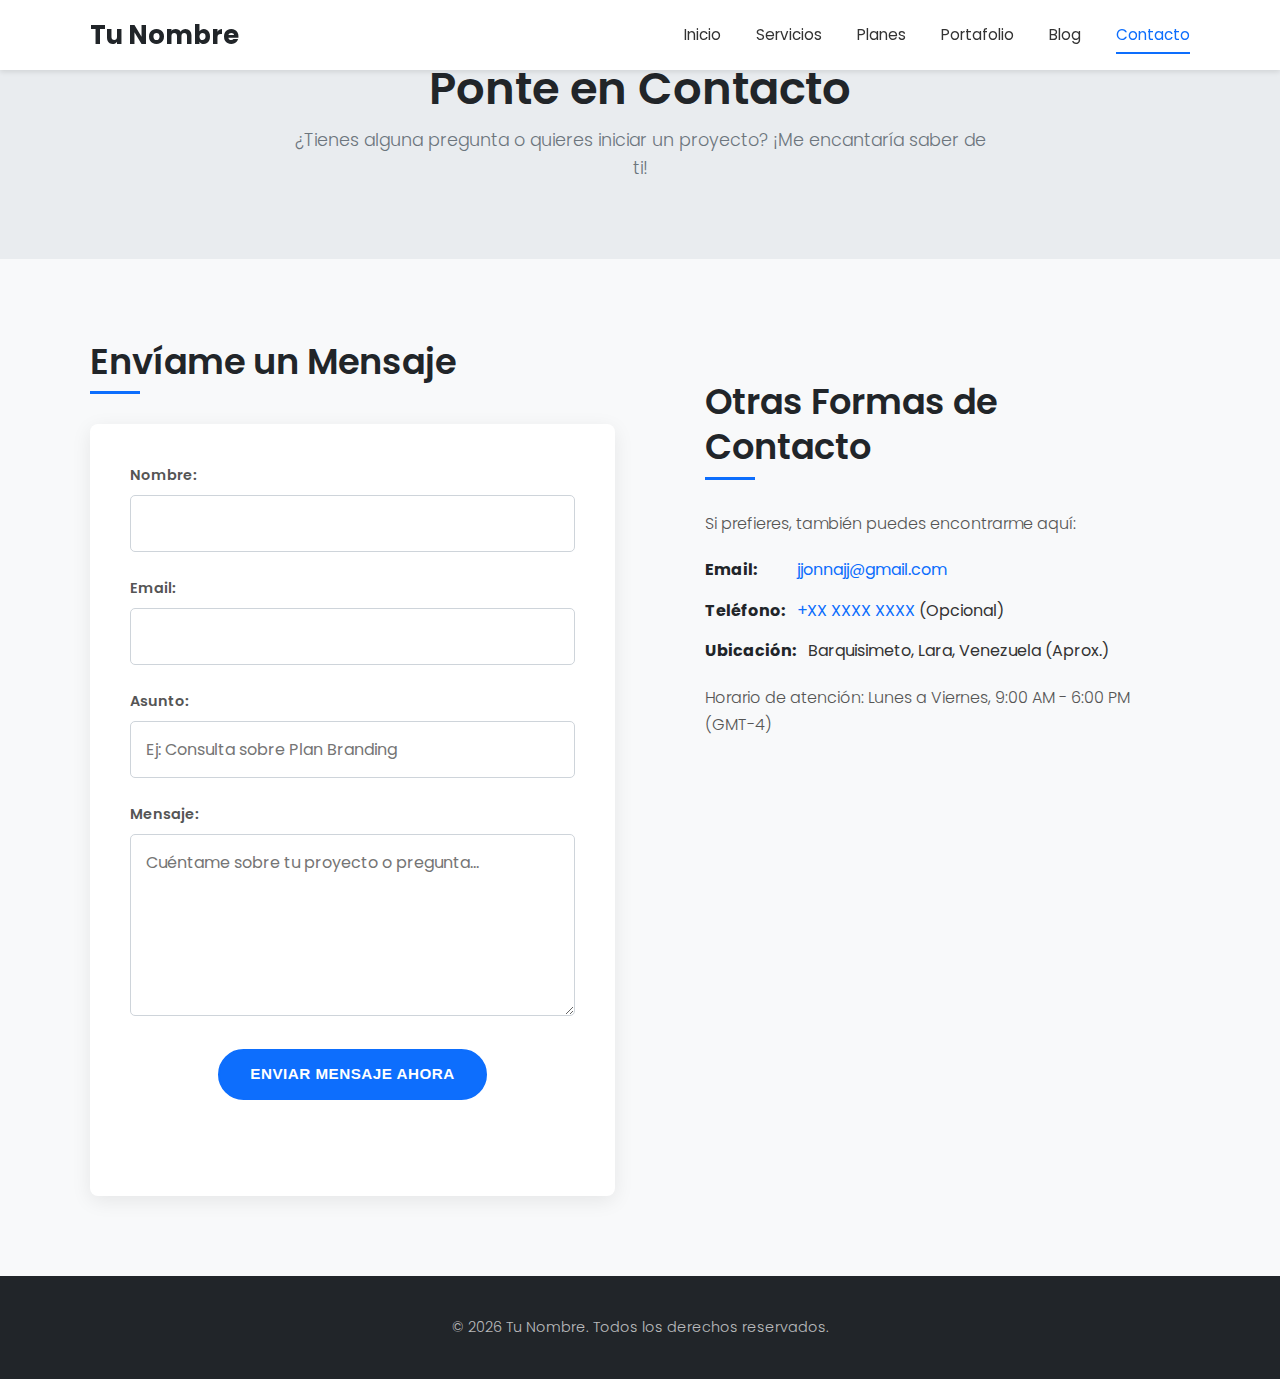
<file: contact.html>
<!DOCTYPE html>
<html lang="es">
<head>
    <meta charset="UTF-8">
    <meta name="viewport" content="width=device-width, initial-scale=1.0">
    <title>Contacto - Tu Nombre</title>
    <link rel="stylesheet" href="css/style.css">
    <link rel="preconnect" href="https://fonts.googleapis.com">
    <link rel="preconnect" href="https://fonts.gstatic.com" crossorigin>
    <link href="https://fonts.googleapis.com/css2?family=Poppins:wght@300;400;600;700&display=swap" rel="stylesheet">
</head>
<body>

    <header id="main-header">
        <div class="container">
            <div class="logo">
                <a href="index.html">Tu Nombre</a>
            </div>
            <nav class="desktop-nav">
                <ul>
                    <li><a href="index.html">Inicio</a></li>
                    <li><a href="index.html#services">Servicios</a></li>
                    <li><a href="index.html#plans">Planes</a></li>
                    <li><a href="portfolio.html">Portafolio</a></li>
                    <li><a href="blog.html">Blog</a></li>
                    <li><a href="contact.html" class="active">Contacto</a></li>
                </ul>
            </nav>
             <button class="hamburger-btn" aria-label="Toggle Navigation" aria-expanded="false">
                <span></span><span></span><span></span>
            </button>
            <div class="mobile-nav">
                 <ul>
                    <li><a href="index.html">Inicio</a></li>
                    <li><a href="index.html#services">Servicios</a></li>
                    <li><a href="index.html#plans">Planes</a></li>
                    <li><a href="portfolio.html">Portafolio</a></li>
                    <li><a href="blog.html">Blog</a></li>
                    <li><a href="contact.html">Contacto</a></li>
                </ul>
            </div>
        </div>
    </header>
    <main>
        <section class="page-title-section">
            <div class="container">
                <h1 class="animate-on-scroll fade-in">Ponte en Contacto</h1>
                <p class="animate-on-scroll fade-in-up" style="--delay: 0.1s;">¿Tienes alguna pregunta o quieres iniciar un proyecto? ¡Me encantaría saber de ti!</p>
            </div>
        </section>

        <section id="contact" class="contact-page-section">
            <div class="container">
                <div class="contact-wrapper"> <div class="contact-form-column">
                        <h2 class="animate-on-scroll fade-in">Envíame un Mensaje</h2>
                        <form id="contact-form" class="contact-form animate-on-scroll fade-in-up"
                              action="https://formspree.io/f/TU_ENDPOINT_FORMSPREE_AQUI"
                              method="POST">
                             <div class="form-group">
                                 <label for="name">Nombre:</label>
                                 <input type="text" id="name" name="name" required>
                             </div>
                             <div class="form-group">
                                 <label for="email">Email:</label>
                                 <input type="email" id="email" name="email" required>
                             </div>
                              <div class="form-group">
                                 <label for="subject">Asunto:</label>
                                 <input type="text" id="subject" name="_subject" placeholder="Ej: Consulta sobre Plan Branding">
                             </div>
                             <div class="form-group">
                                 <label for="message">Mensaje:</label>
                                 <textarea id="message" name="message" rows="6" required placeholder="Cuéntame sobre tu proyecto o pregunta..."></textarea>
                             </div>
                             <input type="hidden" name="_replyto" value="%email"> <input type="hidden" id="plan_interes" name="plan_interes" value="">

                             <div class="text-center">
                                <button type="submit" class="btn btn-primary" id="submit-button">Enviar Mensaje Ahora</button>
                             </div>
                              <p id="form-status" class="form-status-message"></p>
                        </form>
                    </div>

                    <div class="contact-info-column animate-on-scroll fade-in-up" style="--delay: 0.2s;">
                        <h2>Otras Formas de Contacto</h2>
                        <p>Si prefieres, también puedes encontrarme aquí:</p>
                        <ul>
                            <li><strong>Email:</strong> <a href="mailto:jjonnajj@gmail.com">jjonnajj@gmail.com</a></li>
                            <li><strong>Teléfono:</strong> <a href="tel:+XX XXXX XXXX">+XX XXXX XXXX</a> (Opcional)</li>
                            <li><strong>Ubicación:</strong> Barquisimeto, Lara, Venezuela (Aprox.)</li>
                        </ul>
                        <p>Horario de atención: Lunes a Viernes, 9:00 AM - 6:00 PM (GMT-4)</p>
                         </div>

                </div>
            </div>
        </section>
    </main>

    <footer class="footer">
        <div class="container">
            <p>&copy; <span id="year"></span> Tu Nombre. Todos los derechos reservados.</p>
        </div>
    </footer>
    <script src="js/script.js"></script>
</body>
</html>
</file>
<file: css/style.css>
/* scss/style.scss */
/* 1. Variables y Configuraciones */
/* scss/partials/_variables.scss */
/* (Las variables Sass no aparecen directamente en CSS, se usan en las reglas) */
/* 2. Base y Reset */
/* scss/partials/_base.scss */
*,
*::before,
*::after {
  margin: 0;
  padding: 0;
  box-sizing: border-box;
}

html {
  scroll-behavior: smooth;
  font-size: 16px; /* Base font size */
}

body {
  font-family: "Poppins", sans-serif;
  line-height: 1.6;
  color: #333;
  background-color: #f8f9fa;
  /* padding-top: 70px; Evita padding fijo, el header manejará su espacio */
  overflow-x: hidden; /* Previene scroll horizontal indeseado */
}
body.nav-active {
  overflow: hidden; /* Previene scroll cuando el menú móvil está abierto */
}

.container {
  max-width: 1140px;
  margin: 0 auto;
  padding: 0 20px;
}

h1, h2, h3, h4, h5, h6 {
  font-family: "Poppins", sans-serif;
  font-weight: 600;
  margin-bottom: 1rem;
  line-height: 1.3;
  color: #212529;
}

h1 {
  font-size: 2.8rem;
}

h2 {
  font-size: 2.2rem;
}

h3 {
  font-size: 1.5rem;
}

p {
  margin-bottom: 1rem;
  font-weight: 300;
}

a {
  text-decoration: none;
  color: #0d6efd;
  transition: color 0.3s ease;
}
a:hover {
  color: #0a58ca;
}

img {
  max-width: 100%;
  height: auto;
  display: block;
}

section {
  padding: 80px 0;
  position: relative; /* Para posibles elementos ::before/::after */
}

.alternate-bg {
  background-color: #ffffff;
}

.section-title {
  text-align: center;
  margin-bottom: 50px;
  position: relative;
  padding-bottom: 15px;
}
.section-title::after {
  content: "";
  position: absolute;
  bottom: 0;
  left: 50%;
  transform: translateX(-50%);
  width: 70px;
  height: 4px;
  background-color: #0d6efd;
  border-radius: 2px;
}

.page-title-section {
  padding: 60px 0;
  text-align: center;
  background-color: #e9ecef; /* Fondo suave para títulos */
}
.page-title-section h1 {
  margin-bottom: 0.5rem;
}
.page-title-section p {
  font-size: 1.1rem;
  color: #6c757d;
  max-width: 700px;
  margin-left: auto;
  margin-right: auto;
}

.text-center {
  text-align: center;
}

/* 3. Componentes y Secciones */
/* scss/partials/_buttons.scss */
.btn {
  display: inline-block;
  padding: 12px 30px;
  border-radius: 50px; /* Botones más redondeados */
  font-weight: 600;
  font-size: 0.95rem;
  text-align: center;
  text-transform: uppercase; /* Mayúsculas para botones */
  letter-spacing: 0.5px;
  transition: all 0.3s ease;
  cursor: pointer;
  border: 2px solid transparent;
  line-height: 1.5;
}

.btn-primary {
  background-color: #0d6efd;
  color: #fff;
  border-color: #0d6efd;
}
.btn-primary:hover {
  background-color: #0b5ed7;
  border-color: #0a58ca;
  color: #fff;
  transform: translateY(-2px);
  box-shadow: 0 4px 10px rgba(13, 110, 253, 0.3);
}

.btn-secondary {
  background-color: transparent;
  color: #6c757d;
  border-color: #6c757d;
}
.btn-secondary:hover {
  background-color: #6c757d;
  color: #fff;
  transform: translateY(-2px);
  box-shadow: 0 4px 10px rgba(108, 117, 125, 0.2);
}

/* scss/partials/_header.scss */
#main-header {
  position: fixed;
  top: 0;
  left: 0;
  width: 100%;
  height: 70px;
  background-color: #fff;
  box-shadow: 0 2px 5px rgba(0, 0, 0, 0.1);
  z-index: 1000;
  transition: top 0.4s ease-in-out, background-color 0.3s ease;
}
#main-header .container {
  display: flex;
  justify-content: space-between;
  align-items: center;
  height: 100%;
}
#main-header .logo a {
  font-size: 1.6rem;
  font-weight: 700;
  color: #212529;
  text-decoration: none;
}
#main-header .logo a img {
  max-height: 40px; /* Ajusta si usas logo imagen */
  width: auto;
}

/* Navegación Desktop */
#main-header nav.desktop-nav ul {
  list-style: none;
  display: flex;
  margin: 0;
  padding: 0;
}
#main-header nav.desktop-nav ul li {
  margin-left: 35px;
}
#main-header nav.desktop-nav ul li a {
  color: #333;
  font-weight: 400;
  padding: 5px 0;
  position: relative;
  text-decoration: none;
  transition: color 0.3s ease;
  font-size: 0.95rem;
}
#main-header nav.desktop-nav ul li a::after {
  content: "";
  position: absolute;
  bottom: -4px; /* Un poco más abajo */
  left: 0;
  width: 0;
  height: 2px;
  background-color: #0d6efd;
  transition: width 0.3s ease;
}
#main-header nav.desktop-nav ul li a:hover, #main-header nav.desktop-nav ul li a.active {
  color: #0d6efd;
}
#main-header nav.desktop-nav ul li a:hover::after, #main-header nav.desktop-nav ul li a.active::after {
  width: 100%;
}

/* Ocultar nav desktop en móvil */
@media (max-width: 992px) {
  #main-header nav.desktop-nav {
    display: none;
  }
}

/* Botón Hamburguesa */
#main-header .hamburger-btn {
  display: none; /* Oculto por defecto */
  background: none;
  border: none;
  cursor: pointer;
  padding: 10px;
  z-index: 1010;
  position: relative; /* Para centrar spans */
  width: 40px;
  height: 40px;
}
#main-header .hamburger-btn span {
  display: block;
  width: 25px;
  height: 3px;
  background-color: #212529;
  margin: 5px auto; /* Centrado */
  transition: all 0.3s ease-in-out;
  border-radius: 3px;
}

@media (max-width: 992px) {
  #main-header .hamburger-btn {
    display: block; /* Mostrar en móvil */
  }
}

/* Estilo del botón hamburguesa activo (X) */
#main-header.nav-active .hamburger-btn span:nth-child(1) {
  transform: translateY(8px) rotate(45deg);
}
#main-header.nav-active .hamburger-btn span:nth-child(2) {
  opacity: 0;
}
#main-header.nav-active .hamburger-btn span:nth-child(3) {
  transform: translateY(-8px) rotate(-45deg);
}

/* Menú Móvil (overlay) */
#main-header .mobile-nav {
  display: flex; /* Usar flex para centrar */
  position: fixed;
  top: 0; /* Empieza desde arriba */
  left: 0;
  width: 100%;
  height: 100vh; /* Altura completa */
  background-color: rgba(33, 37, 41, 0.97); /* Fondo oscuro casi opaco */
  flex-direction: column;
  justify-content: center;
  align-items: center;
  z-index: 999;
  opacity: 0; /* Oculto por defecto */
  visibility: hidden; /* Oculto y no interactuable */
  transform: translateY(-20px); /* Empieza ligeramente arriba */
  transition: opacity 0.4s ease, visibility 0.4s ease, transform 0.4s ease;
}
#main-header .mobile-nav ul {
  list-style: none;
  padding: 0;
  margin: 0;
  text-align: center;
}
#main-header .mobile-nav ul li {
  margin: 25px 0;
}
#main-header .mobile-nav ul li a {
  color: #fff;
  font-size: 1.8rem;
  text-decoration: none;
  font-weight: 600;
  transition: color 0.3s ease;
}
#main-header .mobile-nav ul li a:hover {
  color: #0d6efd;
}

/* Mostrar menú móvil cuando header tiene 'nav-active' */
#main-header.nav-active .mobile-nav {
  opacity: 1;
  visibility: visible;
  transform: translateY(0);
}

/* Estilo para ocultar header al scrollear */
#main-header.hidden {
  top: -90px; /* Mover fuera de vista */
}
@media (max-width: 992px) {
  #main-header.hidden {
    top: -80px; /* Ajustar si la altura móvil es diferente */
  }
}

/* scss/partials/_hero.scss */
.hero-section {
  min-height: 90vh; /* Un poco menos que 100vh */
  display: flex;
  align-items: center;
  justify-content: center;
  text-align: center;
  position: relative;
  overflow: hidden;
  color: #fff;
  padding: 120px 0; /* Más padding */
}

.hero-background-image {
  position: absolute;
  top: 0;
  left: 0;
  width: 100%;
  height: 100%;
  background-size: cover;
  background-position: center center;
  z-index: 1; /* Por defecto */
}

/* Superposición oscura */
.hero-section::before {
  content: "";
  position: absolute;
  top: 0;
  left: 0;
  width: 100%;
  height: 100%;
  background-color: rgba(0, 0, 0, 0.6);
  z-index: 2; /* Encima del fondo, debajo del contenido */
}

.hero-section .container {
  position: relative; /* Para que esté sobre la superposición */
  z-index: 3;
}

.hero-content h1 {
  margin-bottom: 20px;
  font-weight: 700;
  font-size: 3.2rem; /* Más grande */
  color: #fff;
}
.hero-content p {
  font-size: 1.3rem;
  margin-bottom: 40px;
  font-weight: 300;
  max-width: 700px;
  margin-left: auto;
  margin-right: auto;
  color: rgba(255, 255, 255, 0.9);
}

/* scss/partials/_services.scss */
.services-section {
  background-color: #ffffff;
}

.services-grid {
  display: grid;
  grid-template-columns: repeat(auto-fit, minmax(280px, 1fr));
  gap: 35px;
  margin-top: 40px;
}

.service-item {
  background-color: #f8f9fa;
  padding: 40px 30px; /* Más padding */
  text-align: center;
  border-radius: 8px;
  box-shadow: 0 4px 10px rgba(0, 0, 0, 0.05);
  transition: transform 0.3s ease, box-shadow 0.3s ease;
}
.service-item:hover {
  transform: translateY(-8px); /* Mayor elevación */
  box-shadow: 0 10px 20px rgba(0, 0, 0, 0.1);
}
.service-item .service-icon {
  width: 65px;
  height: 65px;
  margin: 0 auto 25px auto;
  border-radius: 50%;
  object-fit: cover;
  /* background-color: #0d6efd; */ /* Si usas iconos fuente */
  /* color: #fff; */
  /* display: flex; */
  /* align-items: center; */
  /* justify-content: center; */
  /* font-size: 1.8rem; */
}
.service-item h3 {
  color: #0d6efd;
  margin-bottom: 15px;
  font-size: 1.4rem;
}
.service-item p {
  font-size: 0.95rem;
  color: #555;
}

/* scss/partials/_plans.scss */
.plans-section {
  padding: 80px 0;
  background-color: #f8f9fa;
}
.plans-section.alternate-bg {
  background-color: #ffffff;
}

.plans-grid {
  display: grid;
  grid-template-columns: repeat(auto-fit, minmax(260px, 1fr));
  gap: 30px;
  margin-top: 40px;
}

.plan-card {
  background-color: #fff;
  border: 1px solid #e9ecef;
  border-radius: 10px; /* Bordes más suaves */
  padding: 35px;
  text-align: center;
  box-shadow: 0 5px 15px rgba(0, 0, 0, 0.07);
  transition: transform 0.3s ease, box-shadow 0.3s ease, border-color 0.3s ease;
  display: flex;
  flex-direction: column;
}
.plan-card:hover {
  transform: translateY(-8px);
  box-shadow: 0 10px 25px rgba(0, 0, 0, 0.1);
  border-color: #0d6efd; /* Borde azul al hacer hover */
}
.plan-card.featured {
  border-top: 5px solid #0d6efd;
  position: relative;
  overflow: hidden;
  transform: scale(1.03); /* Ligeramente más grande */
  border-color: #0d6efd;
}
.plan-card.featured:hover {
   transform: scale(1.05) translateY(-8px); /* Efecto combinado */
}
.plan-card.featured::before {
  content: "Popular";
  position: absolute;
  top: 18px;
  right: -35px;
  background-color: #0d6efd;
  color: #fff;
  padding: 6px 40px;
  font-size: 0.8rem;
  font-weight: bold;
  transform: rotate(45deg);
  z-index: 1;
  box-shadow: 0 2px 5px rgba(0, 0, 0, 0.2);
}
.plan-card .plan-icon {
  font-size: 2.5rem;
  color: #0d6efd;
  margin-bottom: 15px;
}
.plan-card .plan-title {
  font-size: 1.4rem;
  font-weight: 700; /* Títulos de plan más fuertes */
  margin-bottom: 10px;
  color: #212529;
}
.plan-card .plan-description {
  font-size: 0.9rem;
  color: #6c757d;
  margin-bottom: 25px;
  min-height: 40px;
}
.plan-card .plan-features {
  list-style: none;
  padding: 0;
  margin: 25px 0;
  text-align: left;
  font-size: 0.95rem;
  flex-grow: 1;
  color: #555; /* Color de características */
}
.plan-card .plan-features li {
  margin-bottom: 12px;
  padding-left: 28px;
  position: relative;
}
.plan-card .plan-features li::before {
  content: "✔";
  color: #198754;
  position: absolute;
  left: 0;
  top: 1px; /* Ajustar alineación vertical */
  font-weight: bold;
  font-size: 1.1em;
}
.plan-card .plan-features li.feature-disabled {
  color: #adb5bd;
  text-decoration: line-through;
}
.plan-card .plan-features li.feature-disabled::before {
  content: "✖";
  color: #adb5bd;
}
.plan-card .plan-price {
  font-size: 2.2rem; /* Precio más grande */
  font-weight: 700;
  color: #0d6efd;
  margin-bottom: 30px;
  margin-top: 15px; /* Espacio antes del precio */
}
.plan-card .plan-price span {
  font-size: 1rem;
  font-weight: normal;
  color: #6c757d;
  margin-left: 5px;
}
.plan-card .btn {
  margin-top: auto; /* Asegura botón al fondo */
}
.plan-card .plan-disclaimer {
    font-size: 0.75rem;
    color: #888;
    display: block;
    margin-top: 10px;
}


/* scss/partials/_portfolio.scss */
.portfolio-section {
  /* Estilos generales ya definidos en section */
}
.portfolio-section.alternate-bg {
    background-color: #ffffff;
}

.portfolio-grid {
  display: grid;
  grid-template-columns: repeat(auto-fit, minmax(320px, 1fr)); /* Columnas un poco más anchas */
  gap: 30px;
}
.portfolio-grid.portfolio-preview {
   /* Opcional: Limitar el número de items visibles en preview si es necesario */
   /* grid-template-columns: repeat(3, 1fr); // Ejemplo: mostrar solo 3 */
}


.portfolio-item {
  position: relative;
  overflow: hidden;
  border-radius: 8px;
  cursor: pointer;
  box-shadow: 0 5px 15px rgba(0, 0, 0, 0.1);
  display: block; /* Para que funcione como enlace */
}
.portfolio-item img {
  transition: transform 0.5s cubic-bezier(0.25, 0.46, 0.45, 0.94); /* Transición más suave */
  width: 100%; /* Asegura que la imagen llene el contenedor */
  height: 100%;
  object-fit: cover; /* Escala la imagen para cubrir */

}
.portfolio-item:hover img {
  transform: scale(1.1);
}
.portfolio-item .portfolio-overlay {
  position: absolute;
  bottom: 0;
  left: 0;
  right: 0;
  background: linear-gradient(to top, rgba(0, 0, 0, 0.9), transparent);
  color: #fff;
  padding: 40px 20px 20px 20px; /* Más padding inferior */
  opacity: 0;
  transform: translateY(30px);
  transition: opacity 0.4s ease, transform 0.4s ease;
  text-align: left; /* Alinear texto a la izquierda */
}
.portfolio-item:hover .portfolio-overlay {
  opacity: 1;
  transform: translateY(0);
}
.portfolio-item .portfolio-overlay h4 {
  margin-bottom: 5px;
  font-size: 1.3rem;
  font-weight: bold;
  color: #fff;
}
.portfolio-item .portfolio-overlay p {
  font-size: 0.9rem;
  margin-bottom: 0;
  color: rgba(255, 255, 255, 0.8);
}

/* Estilos para la página completa de portafolio */
.portfolio-gallery-section {
    padding: 60px 0;
}


/* scss/partials/_contact.scss */
.contact-section-preview { /* Estilos para la versión breve en Index */
    padding: 60px 0;
    background-color: #e9ecef;
    text-align: center;
}
.contact-section-preview h2 {
    margin-bottom: 15px;
}
.contact-section-preview p {
    margin-bottom: 30px;
    color: #555;
}


/* Estilos para la página de contacto dedicada */
.contact-page-section {
    padding: 80px 0;
}

.contact-wrapper {
    display: grid;
    grid-template-columns: 1fr 1fr; /* Layout de 2 columnas */
    gap: 50px;
    align-items: start; /* Alinear items al inicio */
}

.contact-form-column h2,
.contact-info-column h2 {
    margin-bottom: 30px;
    position: relative;
    padding-bottom: 10px;
}
.contact-form-column h2::after,
.contact-info-column h2::after {
    content: '';
    position: absolute;
    bottom: 0;
    left: 0; /* Alinear a la izquierda */
    width: 50px;
    height: 3px;
    background-color: #0d6efd;
}


.contact-form {
  background-color: #fff;
  padding: 40px;
  border-radius: 8px;
  box-shadow: 0 5px 20px rgba(0, 0, 0, 0.08);
}
.form-group {
  margin-bottom: 25px;
}
.form-group label {
  display: block;
  margin-bottom: 8px;
  font-weight: 600;
  color: #555;
  font-size: 0.9rem;
}
.form-group input[type=text],
.form-group input[type=email],
.form-group textarea {
  width: 100%;
  padding: 15px; /* Más padding */
  border: 1px solid #ced4da;
  border-radius: 5px;
  font-family: "Poppins", sans-serif;
  font-size: 1rem;
  transition: border-color 0.3s ease, box-shadow 0.3s ease;
}
.form-group input[type=text]:focus,
.form-group input[type=email]:focus,
.form-group textarea:focus {
  border-color: #86b7fe;
  outline: 0;
  box-shadow: 0 0 0 0.25rem rgba(13, 110, 253, 0.25);
}
.form-group textarea {
  resize: vertical;
  min-height: 140px;
}

/* Mensajes de estado del formulario */
.form-status-message {
    margin-top: 20px;
    text-align: center;
    font-weight: bold;
    padding: 10px;
    border-radius: 5px;
    font-size: 0.95rem;
}
.form-status-message.sending {
    color: #555;
    background-color: #e9ecef;
}
.form-status-message.success {
    color: #0f5132;
    background-color: #d1e7dd;
    border: 1px solid #badbcc;
}
.form-status-message.error {
    color: #842029;
    background-color: #f8d7da;
    border: 1px solid #f5c2c7;
}


/* Columna de información de contacto */
.contact-info-column {
    background-color: #f8f9fa; /* Fondo ligero */
    padding: 40px;
    border-radius: 8px;
}
.contact-info-column h2 {
    /* Estilo de título ya definido */
}
.contact-info-column p {
    color: #555;
    line-height: 1.7;
    margin-bottom: 15px;
}
.contact-info-column ul {
    list-style: none;
    padding: 0;
    margin: 20px 0;
}
.contact-info-column ul li {
    margin-bottom: 15px;
    font-size: 1rem;
    color: #333;
}
.contact-info-column ul li strong {
    color: #212529;
    margin-right: 8px;
    display: inline-block;
    min-width: 80px; /* Para alinear */
}
.contact-info-column ul li a {
    color: #0d6efd;
}
.contact-info-column .map-container {
    margin-top: 30px;
    border-radius: 8px;
    overflow: hidden;
    border: 1px solid #dee2e6;
}


/* scss/partials/_blog.scss */
.blog-page-title {
  text-align: center;
  padding: 60px 0; /* Más padding */
  background-color: #212529;
  color: #fff;
}
.blog-page-title h1 {
  margin-bottom: 10px;
  color: #fff;
}
.blog-page-title p {
  color: rgba(255, 255, 255, 0.8);
  font-size: 1.1rem;
}

.blog-posts-container {
  max-width: 850px;
  margin: 60px auto;
  padding: 0 15px;
}

.blog-post-excerpt {
  background-color: #fff;
  margin-bottom: 50px; /* Más espacio entre posts */
  padding: 0; /* Padding se manejará dentro */
  border-radius: 8px;
  box-shadow: 0 5px 20px rgba(0, 0, 0, 0.08);
  transition: transform 0.3s ease, box-shadow 0.3s ease;
  overflow: hidden; /* Para contener la imagen */
}
.blog-post-excerpt:hover {
  transform: translateY(-6px);
  box-shadow: 0 10px 25px rgba(0, 0, 0, 0.12);
}
.blog-post-excerpt .post-image {
  margin-bottom: 0; /* Sin margen si está arriba */
  max-height: 400px; /* Limitar altura de imagen */
  overflow: hidden;
}
.blog-post-excerpt .post-image img {
  width: 100%;
  height: 100%;
  object-fit: cover;
  transition: transform 0.4s ease;
}
.blog-post-excerpt:hover .post-image img {
    transform: scale(1.05);
}

.blog-post-content-wrapper { /* Wrapper para el contenido textual */
    padding: 35px;
}

.blog-post-excerpt .post-title {
  font-size: 1.9rem; /* Título más grande */
  margin-bottom: 10px;
}
.blog-post-excerpt .post-title a {
  color: #212529;
  text-decoration: none;
  transition: color 0.3s ease;
}
.blog-post-excerpt .post-title a:hover {
  color: #0d6efd;
}
.blog-post-excerpt .post-meta {
  font-size: 0.88rem; /* Ligeramente más grande */
  color: #6c757d;
  margin-bottom: 20px;
}
.blog-post-excerpt .post-meta span {
  margin: 0 10px;
}
.blog-post-excerpt .post-meta a {
    color: #6c757d;
    text-decoration: none;
    border-bottom: 1px dotted #adb5bd;
    transition: color 0.3s, border-color 0.3s;
}
.blog-post-excerpt .post-meta a:hover {
    color: #0d6efd;
    border-color: #0d6efd;
}

.blog-post-excerpt .post-content p {
  color: #333;
  line-height: 1.7;
  margin-bottom: 25px;
  font-size: 1rem;
}
.blog-post-excerpt .read-more-link {
  display: inline-block;
  color: #0d6efd;
  font-weight: bold;
  text-decoration: none;
  border-bottom: 2px solid transparent;
  transition: border-color 0.3s ease;
}
.blog-post-excerpt .read-more-link:hover {
  border-color: #0d6efd;
}
.blog-post-excerpt .read-more-link::after {
  content: " →";
  margin-left: 5px;
  transition: margin-left 0.3s ease;
}
.blog-post-excerpt:hover .read-more-link::after {
    margin-left: 10px; /* Mover flecha al hacer hover en el post */
}


/* scss/partials/_footer.scss */
.footer {
  background-color: #212529;
  color: rgba(255, 255, 255, 0.7);
  padding: 40px 0;
  text-align: center;
  font-size: 0.9rem;
}
.footer p {
  margin-bottom: 0;
}
.footer a {
    color: rgba(255, 255, 255, 0.9);
}
.footer a:hover {
    color: #fff;
}
.footer .social-links { /* Estilos opcionales para redes */
    margin-top: 15px;
}
.footer .social-links a {
    margin: 0 10px;
    font-size: 1.2rem;
    display: inline-block;
    transition: transform 0.3s ease;
}
.footer .social-links a:hover {
    transform: scale(1.2);
}


/* 4. Animaciones */
/* scss/partials/_animations.scss */
.animate-on-scroll {
  opacity: 0;
  transition: opacity 0.7s cubic-bezier(0.645, 0.045, 0.355, 1), transform 0.7s cubic-bezier(0.645, 0.045, 0.355, 1);
  transition-delay: var(--delay, 0s);
}

.animate-on-scroll.fade-in {
  transform: translateY(20px);
}

.animate-on-scroll.fade-in-up {
  transform: translateY(50px); /* Mayor distancia inicial */
}

.animate-on-scroll.zoom-in {
  transform: scale(0.9);
}

/* Estado visible */
.animate-on-scroll.is-visible {
  opacity: 1;
  transform: translateY(0) scale(1);
}

/* 5. Responsividad (Media Queries) */
/* scss/partials/_responsive.scss */
@media (max-width: 992px) {
  /* Ajustes generales para Tabletas y Móviles */
  body {
    /* padding-top: 60px; Ajustar si la altura del header cambia */
  }

  #main-header {
     height: 65px; /* Header ligeramente más pequeño en móvil */
  }

  section {
    padding: 60px 0;
  }

  h1 {
    font-size: 2.4rem; /* Ajustar tamaños de fuente */
  }

  h2 {
    font-size: 2rem;
  }

  .container {
</file>
